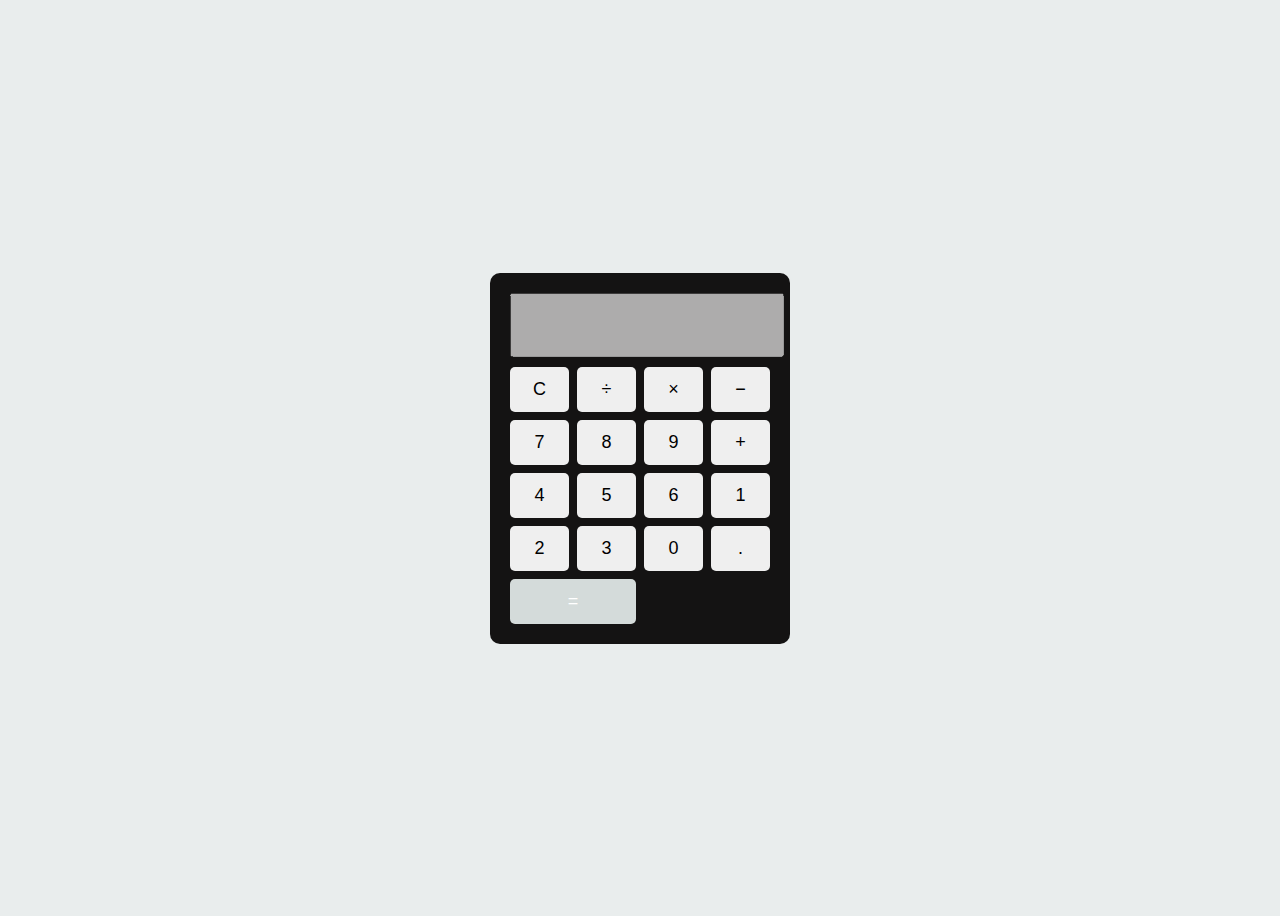
<file: CodeAlpha_Calculator/index.html>
<!DOCTYPE html>
<html lang="en">
<head>
    <meta charset="UTF-8">
    <title>Calculator</title>
    <link rel="stylesheet" href="style.css">
</head>
<body>
<div class="calculator">
    <input type="text" id="display" disabled>

    <div class="buttons">
        <button onclick="clearDisplay()">C</button>
        <button onclick="appendValue('/')">÷</button>
        <button onclick="appendValue('*')">×</button>
        <button onclick="appendValue('-')">−</button>

        <button onclick="appendValue('7')">7</button>
        <button onclick="appendValue('8')">8</button>
        <button onclick="appendValue('9')">9</button>
        <button onclick="appendValue('+')">+</button>

        <button onclick="appendValue('4')">4</button>
        <button onclick="appendValue('5')">5</button>
        <button onclick="appendValue('6')">6</button>

        <button onclick="appendValue('1')">1</button>
        <button onclick="appendValue('2')">2</button>
        <button onclick="appendValue('3')">3</button>

        <button onclick="appendValue('0')">0</button>
        <button onclick="appendValue('.')">.</button>
        <button class="equal" onclick="calculate()">=</button>
    </div>
</div>

<script src="script.js"></script>
</body>
</html>
</file>
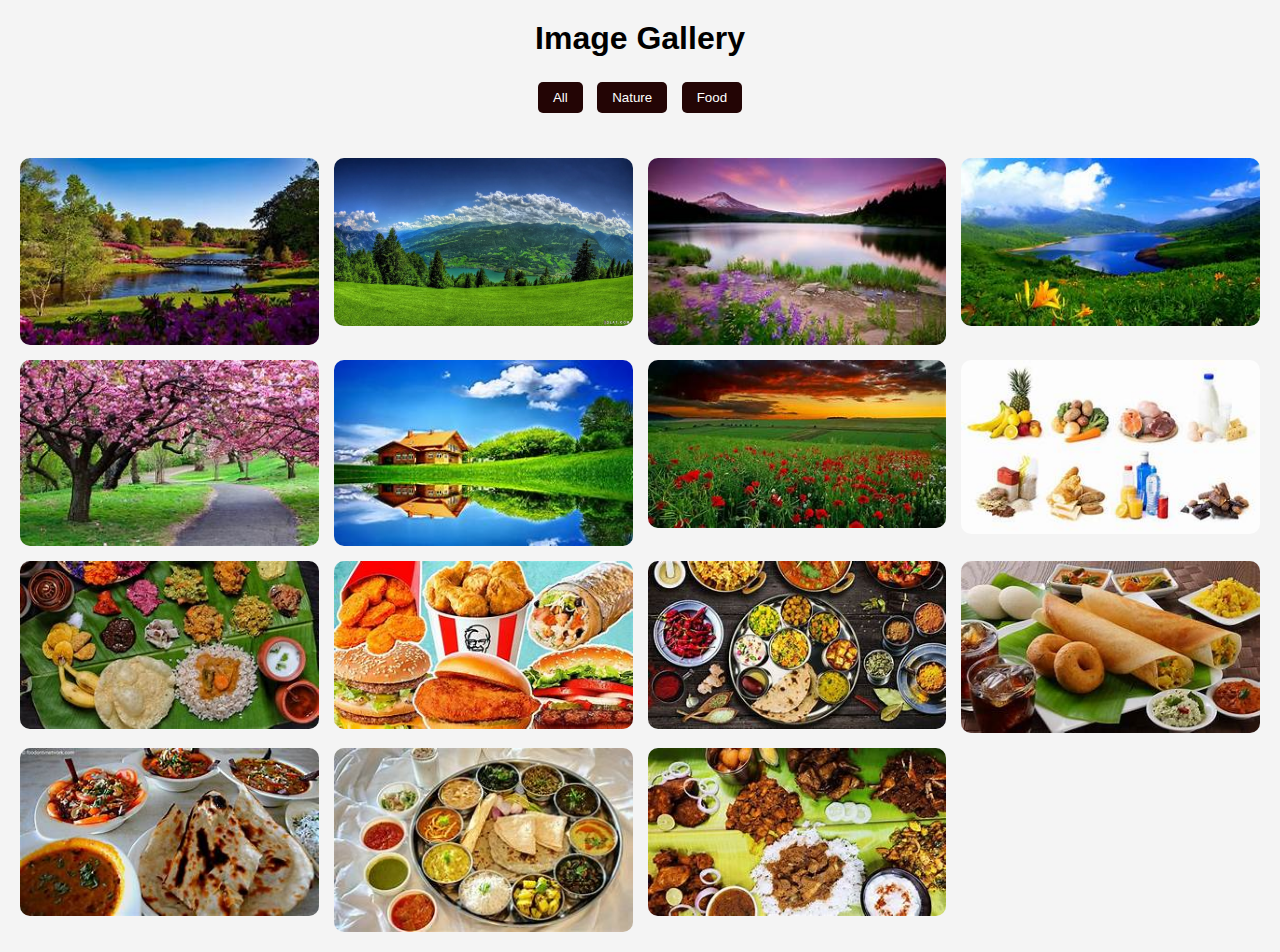
<file: CodeAlpha_ImageGallery/index.html>
<!DOCTYPE html>
<html lang="en">
<head>
    <meta charset="UTF-8">
    <title>Image Gallery | CodeAlpha</title>
    <link rel="stylesheet" href="style.css">
    <meta name="viewport" content="width=device-width, initial-scale=1.0">
</head>
<body>
    <h1>Image Gallery</h1>
    <div class="filters">
        <button onclick="filterImages('all')">All</button>
        <button onclick="filterImages('nature')">Nature</button>
        <button onclick="filterImages('food')">Food</button>
    </div>
 <div class="gallery">
    <img src="images/nature 1.jpg" class="nature" onclick="openLightbox(this)">
    <img src="images/nature 2.jpg" class="nature" onclick="openLightbox(this)">
    <img src="images/nature 3.jpg" class="nature" onclick="openLightbox(this)">
     <img src="images/nature 4.jpg" class="nature" onclick="openLightbox(this)">
      <img src="images/nature 5.jpg" class="nature" onclick="openLightbox(this)">
       <img src="images/nature 6.jpg" class="nature" onclick="openLightbox(this)">
        <img src="images/nature 7.jpg" class="nature" onclick="openLightbox(this)">
    <img src="images/food 1.jpg" class="food" onclick="openLightbox(this)">
    <img src="images/food 2.jpg" class="food" onclick="openLightbox(this)">
    <img src="images/food 3.jpg" class="food" onclick="openLightbox(this)">
    <img src="images/food 4.jpg" class="food" onclick="openLightbox(this)">
    <img src="images/food 5.jpg" class="food" onclick="openLightbox(this)">
    <img src="images/food 6.jpg" class="food" onclick="openLightbox(this)">
    <img src="images/food 7.jpg" class="food" onclick="openLightbox(this)">
    <img src="images/food 8.jpg" class="food" onclick="openLightbox(this)">
</div>
    <div id="lightbox">
        <span class="close" onclick="closeLightbox()">×</span>

        <button class="nav prev" onclick="prevImage()">❮</button>
        <img id="lightbox-img">
        <button class="nav next" onclick="nextImage()">❯</button>
    </div>
    <script src="script.js"></script>

</body>
</html>
</file>
<file: CodeAlpha_Calculator/style.css>
body {
    display: flex;
    justify-content: center;
    align-items: center;
    height: 100vh;
    background: #e9eded;
    font-family: Arial, sans-serif;
}

.calculator {
    background: #141313;
    padding: 20px;
    border-radius: 10px;
    width: 260px;
}

#display {
    width: 100%;
    height: 50px;
    font-size: 22px;
    text-align: right;
    margin-bottom: 10px;
    padding: 5px;
}

.buttons {
    display: grid;
    grid-template-columns: repeat(4, 1fr);
    gap: 8px;
}

button {
    height: 45px;
    font-size: 18px;
    border: none;
    border-radius: 5px;
    cursor: pointer;
}

button:hover {
    background: #3c11b4;
}
.equal {
    grid-column: span 2;
    background: #d4dbda;
    color: white;
}
</file>
<file: CodeAlpha_ImageGallery/style.css>
body {
    font-family: Arial, sans-serif;
    background-color: #f4f4f4;
    text-align: center;
    margin: 0;
}
h1 {
    margin: 20px 0;
}
.gallery {
    display: grid;
    grid-template-columns: repeat(auto-fit, minmax(250px, 1fr));
    gap: 15px;
    padding: 20px;
}
.gallery img {
    width: 100%;
    border-radius: 10px;
    cursor: pointer;
    transition: transform 0.3s ease, box-shadow 0.3s ease;
}
.gallery img:hover {
    transform: scale(1.05);
    box-shadow: 0 5px 15px rgba(0,0,0,0.3);
}
#lightbox {
    display: none;
    position: fixed;
    top: 0;
    left: 0;
    width: 100%;
    height: 100%;
    background: rgba(18, 2, 2, 0.8);
}
#lightbox-img {
    margin-top: 10%;
    width: 60%;
    border-radius: 10px;
}
.close {
    position: absolute;
    top: 20px;
    right: 30px;
    font-size: 35px;
    color: white;
    cursor: pointer;
}
.nav {
    position: absolute;
    top: 50%;
    font-size: 30px;
    background: rgba(255,255,255,0.7);
    border: none;
    cursor: pointer;
    padding: 10px;
}

.prev {
    left: 20px;
}

.next {
    right: 20px;
}
@media (max-width: 600px) {
    #lightbox-img {
        width: 90%;
    }

    .nav {
        font-size: 24px;
        padding: 6px;
    }
}
@media (max-width: 900px) {
    #lightbox-img {
        width: 75%;
    }
}
.filters {
    margin-bottom: 20px;
}

.filters button {
    padding: 8px 15px;
    margin: 5px;
    border: none;
    background-color: #230505;
    color: white;
    cursor: pointer;
    border-radius: 5px;
}

.filters button:hover {
    background-color: #b51297;
}
</file>
